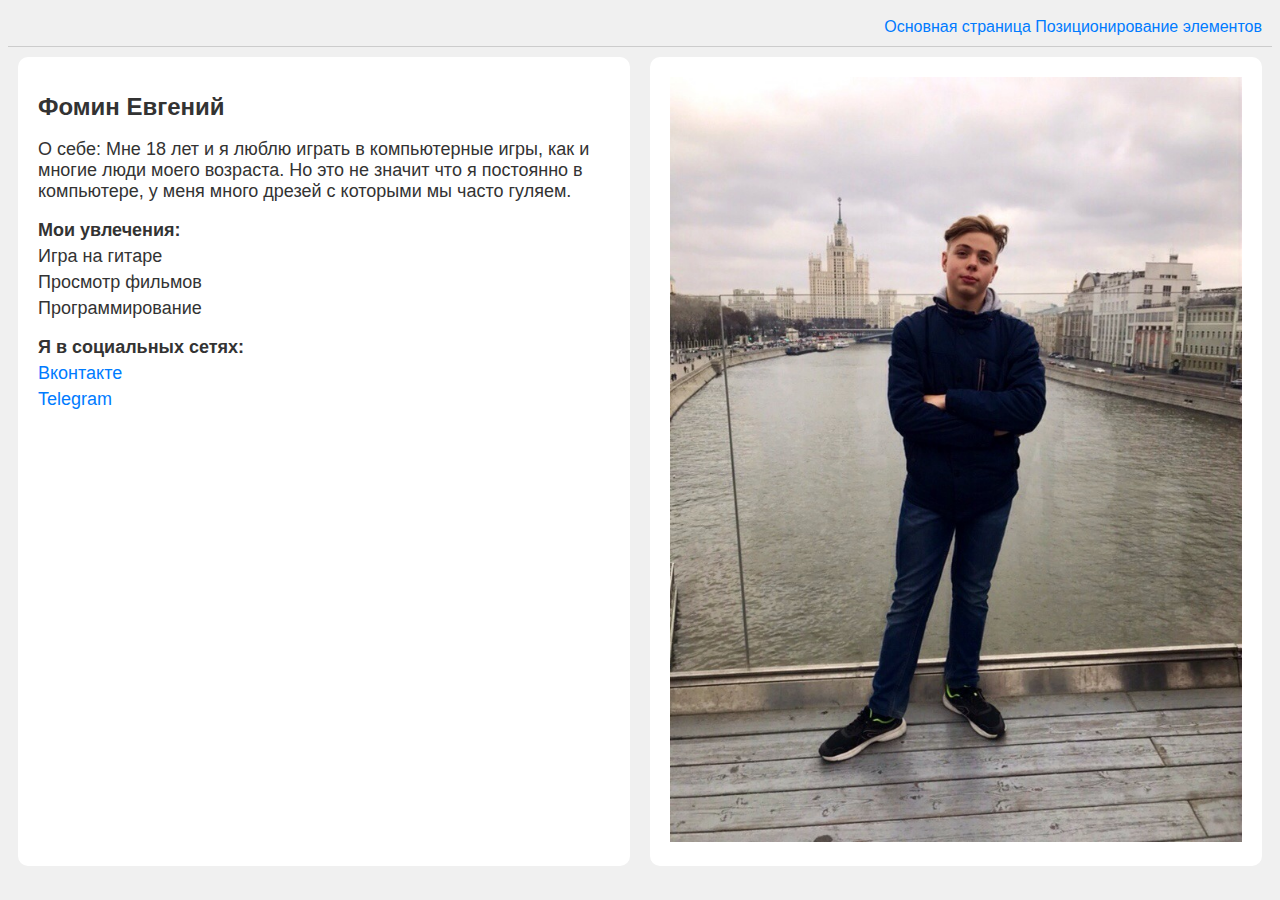
<file: index.html>
<!DOCTYPE html>
<html lang="ru">

<head>
    <meta charset="UTF-8">
    <meta name="viewport" content="width=device-width, initial-scale=1.0">
    <title>Лабораторная работа №2</title>
    <link rel="stylesheet" type="text/css" href="style.css">
</head>

<body>
    <div class="header">
        <a href="index.html">Основная страница</a>
        <a href="page2.html">Позиционирование элементов</a>
    </div>
    <div class="content">
        <div class="content-left">
            <h1>Фомин Евгений</h1>
            <p>О себе: Мне 18 лет и я люблю играть в компьютерные игры, как и многие люди моего возраста. Но это не значит что я постоянно в компьютере, у меня много дрезей с которыми мы часто гуляем.
           </p>
            <ul>
                <li><b>Мои увлечения:</b></li>
                <li>Игра на гитаре</li>
                <li>Просмотр фильмов</li>
                <li>Программирование</li>
            </ul>
            <ul>
                <li><b>Я в социальных сетях:</b></li>
                <li><a href="https://vk.com/evgenozzzz">Вконтакте</a></li>
                <li><a href="https://t.me/Evgenii2111">Telegram</a></li>
            </ul>
        </div>
        <div class="content-right">
            <img src="img/ava.jpg" alt="Моя фотография">
        </div>
    </div>
</body>

</html>
</file>
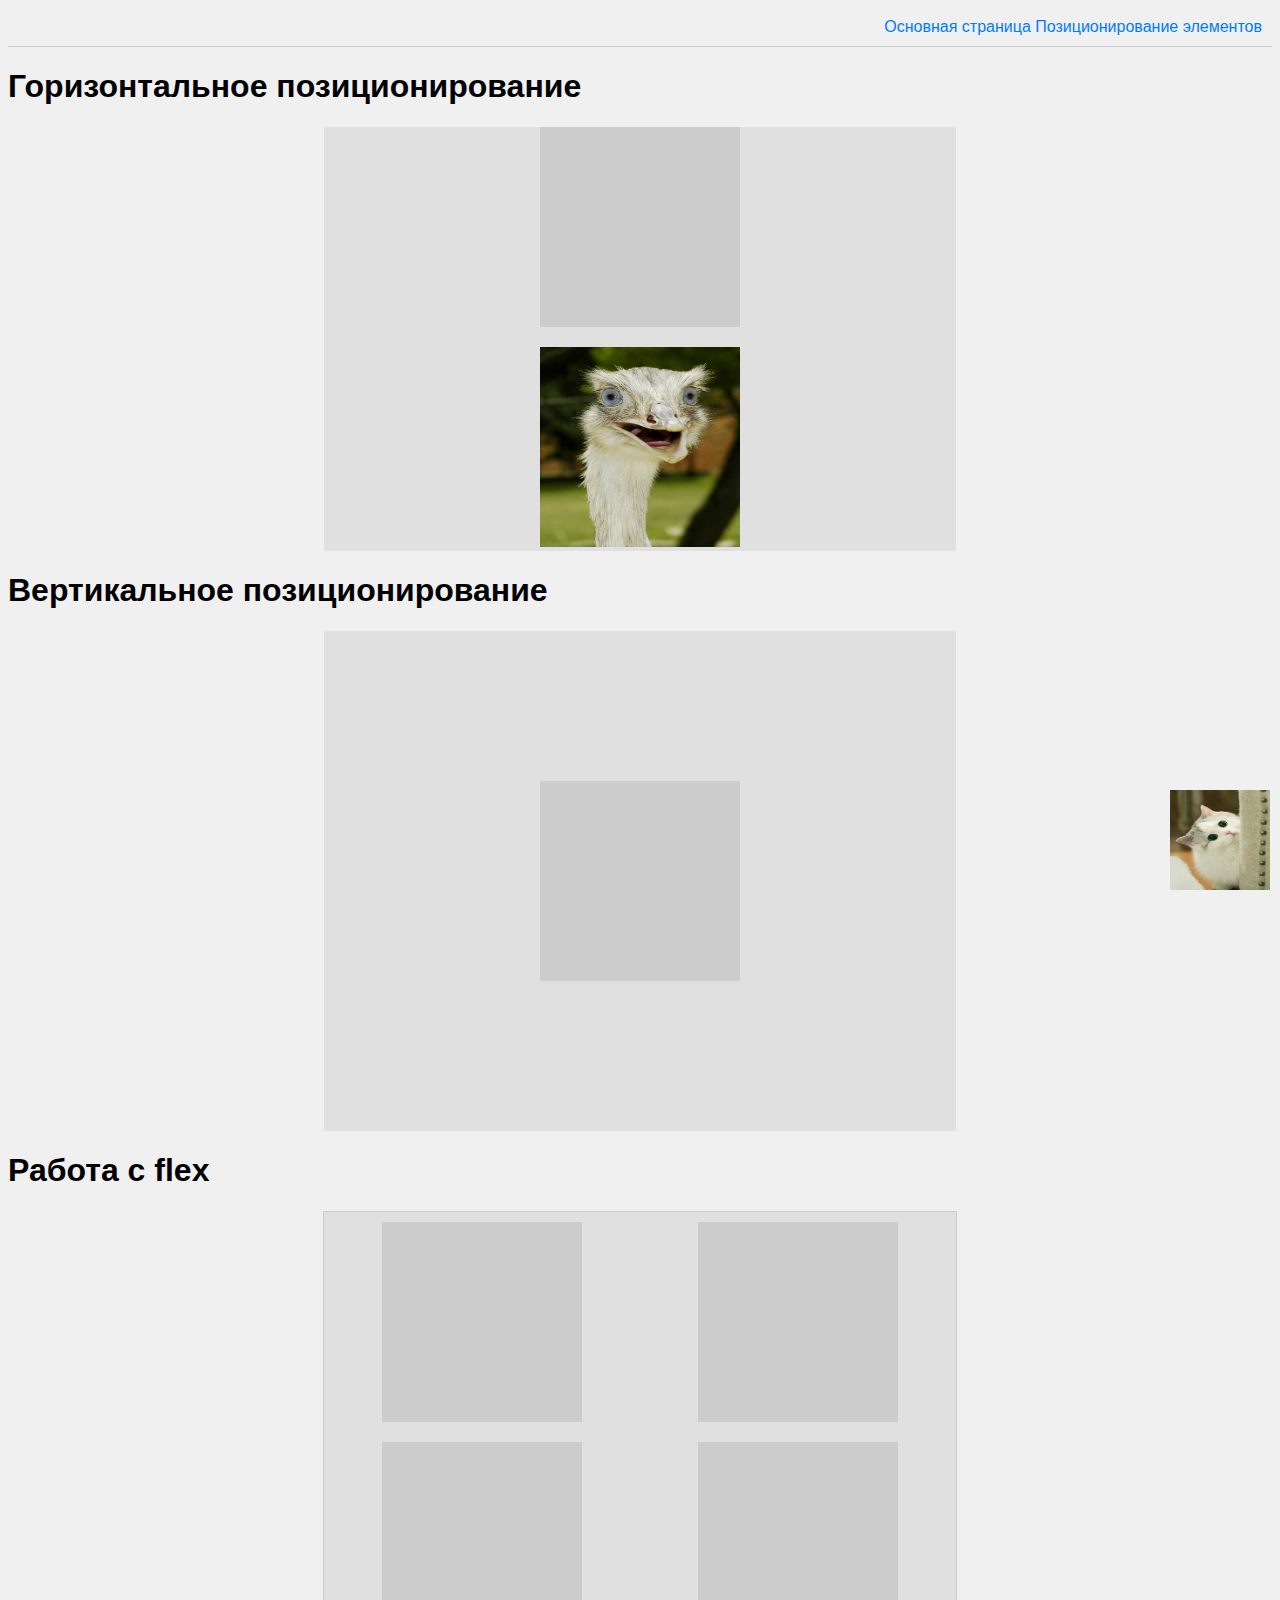
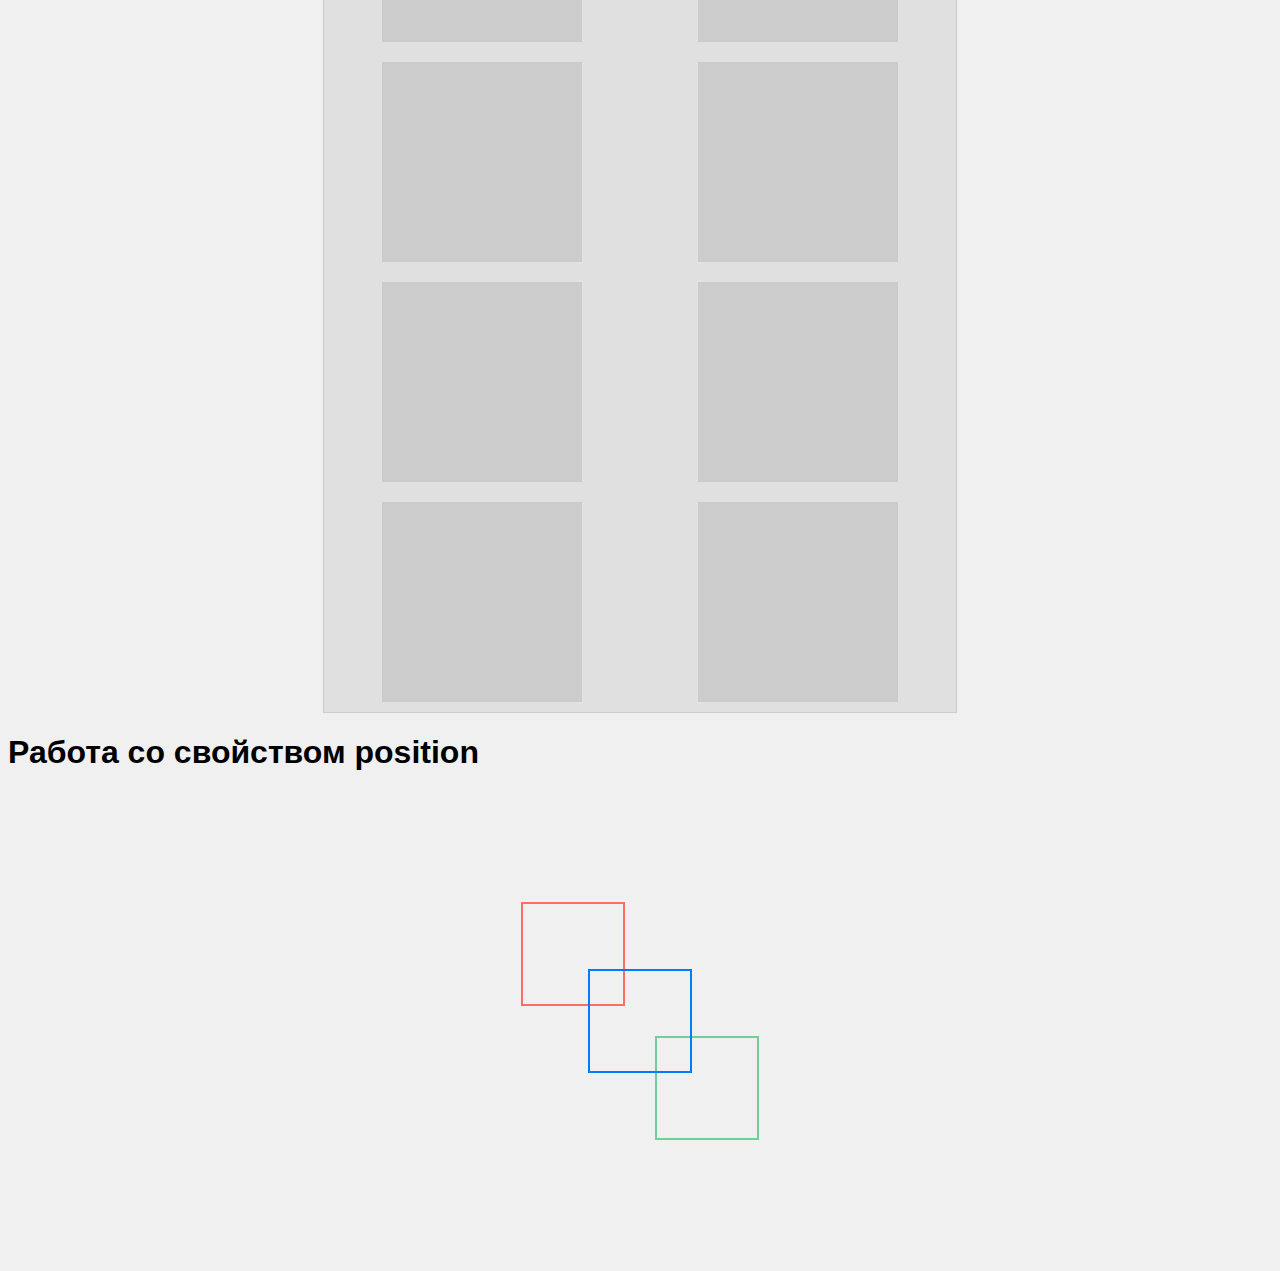
<file: page2.html>
<!DOCTYPE html>
<html lang="en">
<head>
    <meta charset="UTF-8">
    <meta name="viewport" content="width=device-width, initial-scale=1.0">
    <title>Лабораторная работа №3</title>
    <link rel="stylesheet" href="style.css">
</head>
<body>
    <div class="header">
        <a href="index.html">Основная страница</a>
        <a href="page2.html">Позиционирование элементов</a>
    </div>

    <h1>Горизонтальное позиционирование</h1>

    <div class="container">
        <div class="block"></div>
        <img src="img/img.jpg" alt="Гусь">
    </div>

    <h1>Вертикальное позиционирование</h1>

    <div class="container-2">
        <div class="block-2"></div>
    </div>

    <h1>Работа с flex</h1>

    <div class="container-3">
        <div class="block-3"></div>
        <div class="block-3"></div>
        <div class="block-3"></div>
        <div class="block-3"></div>
        <div class="block-3"></div>
        <div class="block-3"></div>
        <div class="block-3"></div>
        <div class="block-3"></div>
        <div class="block-3"></div>
        <div class="block-3"></div>
    </div>

    <h1>Работа со свойством position</h1>

    <div class="position-container">
        <div class="positioned-square-container">
            <div class="positioned-square red-square"></div>
            <div class="positioned-square green-square"></div>
            <div class="positioned-square blue-square"></div>
        </div>
        <img src="img/kitten.jpeg" alt="Kitten" width="100" height="100">
    </div>

    


</body>
</html>
</file>
<file: style.css>
body {
    background-color: #f0f0f0;
    font-family: Arial, sans-serif;
}

.header {
    text-align: right;
    background-color: #f0f0f0;
    padding: 10px;
    border-bottom: 1px solid #ccc;
}
.header a {
    text-decoration: none;
    color: #007bff;
    transition: color 0.3s ease; /* Анимация при изменении цвета */
    position: relative; /* Позиционирование для псевдоэлемента */
}

.header a::before {
    content: "";
    position: absolute;
    width: 100%;
    height: 2px;
    bottom: 0;
    left: 0;
    background-color: #007bff; /* Цвет полоски */
    visibility: hidden;
    transform: scaleX(0);
    transition: all 0.3s ease;
}

.header a:hover {
    color: #ff6f61; /* Новый цвет при наведении */
}

.header a:hover::before {
    visibility: visible;
    transform: scaleX(1);
}

.container {
    background-color: #e0e0e0;
    width: 50%;
    margin: 0 auto;
    text-align: center;
}
.container img{
    width: 200px;
    height: 200px;
}

.block {
    background-color: #ccc;
    width: 200px;
    height: 200px;
    margin: 20px auto;
}

.container-2 {
    background-color: #e0e0e0;
    width: 50%;
    margin: 0 auto;
    text-align: center;
    height: 500px;
    display: flex;
    justify-content: center;
    align-items: center;
}

.block-2 {
    background-color: #ccc;
    width: 200px;
    height: 200px;
}

.container-3 {
    background-color: #e0e0e0;
    width: 50%;
    margin: 0 auto;
    text-align: center;
    border: 1px solid #ccc;
    display: flex;
    flex-wrap: wrap;
    justify-content: space-around;
}

.block-3 {
    background-color: #ccc;
    width: 200px;
    height: 200px;
    margin: 10px;
}

.position-container {
    position: relative;
    width: 400px;
    height: 400px;
    background-color: #f0f0f0;
    margin: 50px auto;
    display: flex;
    justify-content: center;
    align-items: center;
}

.positioned-square-container {
    position: relative;
    width: 200px;
    height: 200px;
}

.positioned-square {
    position: absolute;
    width: 100px;
    height: 100px;
    background-color: transparent;
    border: 2px solid;
}

.red-square {
    bottom: 115px; /* Увеличенный отступ */
    right: 115px; /* Увеличенный отступ */
    border-color: #ff6f61;
}

.green-square {
    top: 115px; /* Увеличенный отступ */
    left: 115px; /* Увеличенный отступ */
    
    border-color: #6fcf97;
}

.blue-square {
    top: 50%;
    left: 50%;
    transform: translate(-50%, -50%);
    border-color: #007bff;
}
.position-container img{
    position: fixed;
        bottom: 10px;
        right: 10px;
}
.content {
    display: flex;
    justify-content: space-between;
}

.content-left,
.content-right {
    flex-basis: 48%;
    padding: 20px;
    border-radius: 10px;
    background-color: #fff;
    margin: 10px;
}

.content-left {
    font-size: 18px;
    color: #333;
}

.content-left h1 {
    font-size: 24px;
    margin-bottom: 10px;
}

.content-left ul {
    list-style-type: none;
    padding: 0;
}

.content-left ul li {
    margin-bottom: 5px;
}

.content-left a {
    text-decoration: none;
    color: #007bff;
}

.content-right img {
    max-width: 100%;
    height: auto;
}
</file>
